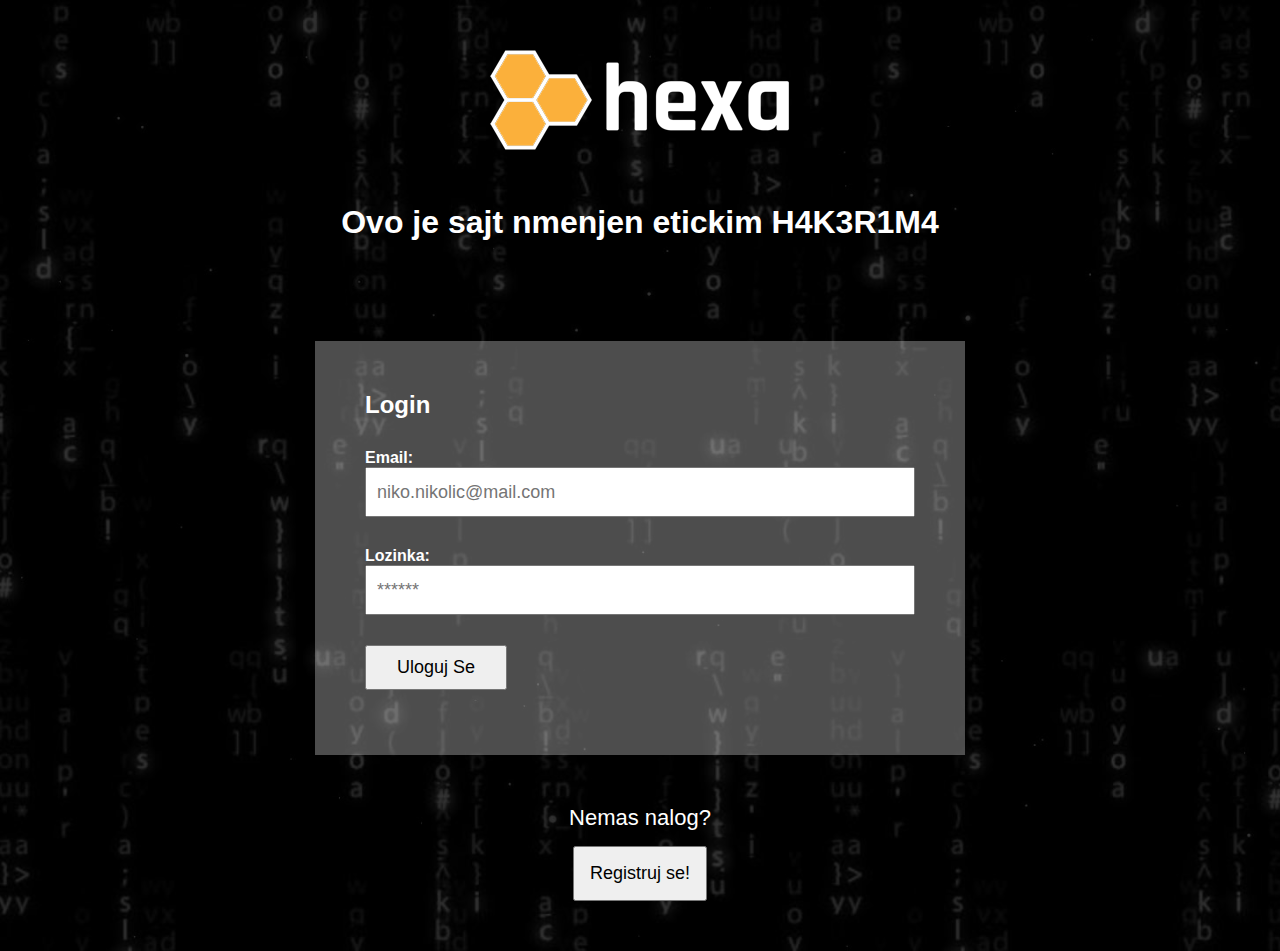
<file: index.html>
<!DOCTYPE html>
<html lang="en">
  <head>
    <meta charset="UTF-8" />
    <meta http-equiv="X-UA-Compatible" content="IE=edge" />
    <meta name="viewport" content="width=device-width, initial-scale=1.0" />
    <link rel="stylesheet" href="style.css" />
    <title>Hexa</title>
  </head>
  <body>
    <div class="logo">
      <img src="img/logo.png" alt="logo" />
    </div>
    <h1>Ovo je sajt nmenjen etickim H4K3R1M4</h1>

    <div class="main-wrapper">
      <form id="loginForm">
        <h2>Login</h2>

        <div>
          <label for="email">Email:</label>
          <input
            type="email"
            name="email"
            id="login_email"
            placeholder="niko.nikolic@mail.com"
          />
        </div>
        <div>
          <label for="password">Lozinka:</label>
          <input
            type="password"
            name="password"
            id="login_lozinka"
            placeholder="******"
          />
        </div>
        <div>
          <button type="submit">Uloguj Se</button>
        </div>
      </form>
    </div>

    <div class="no-acc-register">
      <p>Nemas nalog?</p>
      <button id="registracija">Registruj se!</button>
    </div>

    <div class="custom-modal">
      <button id="closeModal">X</button>

      <form id="registrationForm">
        <h2>Registracija korisnika</h2>
        <div>
          <label for="korisnicko_Ime">Korisnicko ime: *</label>
          <input
            type="text"
            name="korisnicko_Ime"
            id="korisnicko_Ime"
            placeholder="niko.nikolic@mail.com"
          />
        </div>

        <div>
          <label for="register_mail">Email adresa: *</label>
          <input
            type="email"
            name="register_mail"
            id="register_mail"
            placeholder="niko.nikolic@mail.com"
          />
        </div>

        <div>
          <label for="register_lozinka">Lozinka: *</label>
          <input
            type="password"
            name="register_lozinka"
            id="register_lozinka"
            placeholder="******"
          />
        </div>

        <div>
          <label for="ponovi_lozinku">Ponovi lozinku: *</label>
          <input
            type="password"
            name="ponovi_lozinku"
            id="ponovi_lozinku"
            placeholder="******"
          />
        </div>

        <div>
          <button>Registruj se</button>
        </div>
      </form>
    </div>

    <script src="js/Validator.js"></script>
    <script src="js/Session.js"></script>
    <script src="js/User.js"></script>
    <script src="js/main.js"></script>
  </body>
</html>
</file>
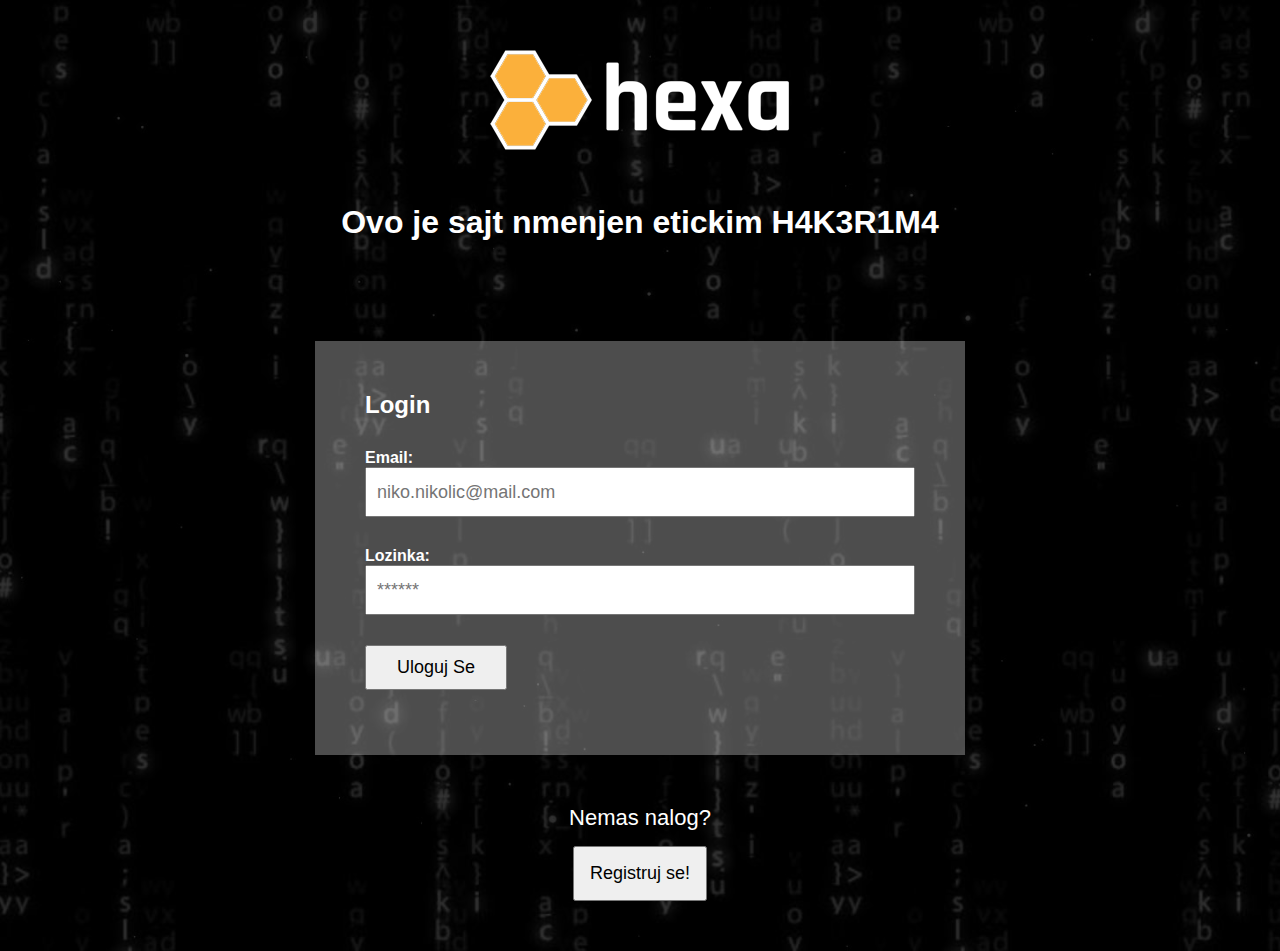
<file: hexa.html>
<!DOCTYPE html>
<html lang="en">
  <head>
    <meta charset="UTF-8" />
    <meta http-equiv="X-UA-Compatible" content="IE=edge" />
    <meta name="viewport" content="width=device-width, initial-scale=1.0" />
    <link
      href="https://cdn.jsdelivr.net/npm/bootstrap@5.2.0-beta1/dist/css/bootstrap.min.css"
      rel="stylesheet"
      integrity="sha384-0evHe/X+R7YkIZDRvuzKMRqM+OrBnVFBL6DOitfPri4tjfHxaWutUpFmBp4vmVor"
      crossorigin="anonymous"
    />
    <link rel="stylesheet" href="style.css" />
    <title>Hexa</title>
  </head>
  <body>
    <div class="container">
      <div class="row">
        <div class="col-md-3">
          <div class="inner-container left-side">
            <img class="profile" src="img/profile.jpg" alt="profile" />
            <p><b id="username"></b></p>
            <p id="email"></p>

            <button id="editAccount">Izmeni nalog</button>
            <button id="logout">Odjavi se</button>
          </div>
        </div>
        <div class="col-md-9">
          <div class="inner-container right-side">
            <form id="postForm">
              <textarea
                name="postContent"
                id="postContent"
                placeholder="Napisi nesto i objavi..."
              ></textarea>
              <button type="submit">Objavi</button>
            </form>

            <div id="allPostsWrapper"></div>
          </div>
        </div>
      </div>
    </div>

    <div class="custom-modal">
      <button id="closeModal">X</button>
      <form id="editForm">
        <h2>Izmeni svoj profil</h2>
        <div>
          <label for="korisnicko_Ime">Korisnicko ime: </label>
          <input
            type="text"
            name="korisnicko_Ime"
            id="korisnicko_Ime"
            placeholder="niko.nikolic@mail.com"
          />
        </div>

        <div>
          <label for="edit_email">Email adresa: </label>
          <input
            type="email"
            name="edit_email"
            id="edit_email"
            placeholder="niko.nikolic@mail.com"
          />
        </div>

        <div>
          <button>Izmeni</button>
        </div>
      </form>
      <hr />
      <button id="deleteProfile">OBRISI PROFIL</button>
    </div>

    <script src="js/Session.js"></script>
    <script src="js/User.js"></script>
    <script src="js/Comment.js"></script>
    <script src="js/Post.js"></script>
    <script src="js/hexa.js"></script>
  </body>
</html>
</file>
<file: style.css>
* {
  margin: 0;
  padding: 0;
  box-sizing: border-box;
}
body {
  font-family: sans-serif;
  padding: 50px;
  color: #fff;
  background-image: url("img/bg.jpg");
  background-size: cover;
  box-shadow: rgba(0, 0, 0, 0.8) 0 0 0 10000px inset;
}
h1 {
  text-align: center;
  margin-bottom: 100px;
}
button {
  cursor: pointer;
}
.logo {
  text-align: center;
  margin-bottom: 50px;
}
h2 {
  margin-bottom: 15px;
}
.main-wrapper {
  max-width: 650px;
  margin: auto;
  background-color: rgba(255, 255, 255, 0.3);
  padding: 50px;
}
form div {
  padding: 15px 0;
}
form div label {
  display: block;
  font-weight: bold;
  font-size: 16px;
}
form div input {
  height: 50px;
  width: 100%;
  font-size: 18px;
  padding: 0 10px;
}
form div button {
  padding: 10px 30px;
  font-size: 18px;
}
form ul {
  list-style: none;
}
form ul li {
  color: red;
}
.no-acc-register {
  text-align: center;
  margin-top: 50px;
}
.no-acc-register button {
  padding: 15px;
  font-size: 18px;
}
.no-acc-register p {
  font-size: 22px;
  margin-bottom: 15px;
}
.custom-modal {
  display: none;
  background-color: black;
  box-shadow: rgba(255, 255, 255, 0.8) 0 0 1000px 1000px;
  max-width: 650px;
  margin: auto;
  padding: 50px;
  position: absolute;
  top: 10%;
  left: 0;
  right: 0;
  width: 100%;
}
.custom-modal button#closeModal {
  height: 20px;
  width: 20px;
  color: #fff;
  background-color: transparent;
  border: 0;
  font-size: 25px;
  font-weight: bold;
  position: absolute;
  right: 30px;
  top: 30px;
}
.inner-container {
  border: 1px solid green;
  padding: 15px;
}

.inner-container.left-side {
  text-align: center;
}
.inner-container img {
  border-radius: 50%;
  width: 70%;
  display: block;
  margin: auto;
  border: 5px solid white;
  margin-bottom: 20px;
}
.inner-container.right-side form {
  display: flex;
  height: 100px;
}
.inner-container.right-side form textarea {
  width: 85%;
  border: 0;
  padding: 10px;
  resize: none;
  outline-color: green;
}
.inner-container.right-side form button {
  border: 0;
  width: 15%;
}
#deleteProfile {
  border: 2px solid red;
  color: red;
  padding: 5px 15px;
}

#allPostsWrapper .single-post {
  background-color: #eaeaea;
  padding: 15px;
  margin-top: 15px;
  color: #000;
}
#allPostsWrapper .single-post .post-comments {
  display: none;
}

#allPostsWrapper .single-post .post-content {
  padding-bottom: 10px;
  border-bottom: 1px solid black;
  margin-bottom: 10px;
  font-size: 22px;
}
#allPostsWrapper .single-post .post-actions {
  display: flex;
  justify-content: space-between;
  color: gray;
}
#allPostsWrapper .single-post .post-actions div button.like-btn {
  background-image: url("img/like.png");
  padding: 5px 15px 5px 40px;
  background-repeat: no-repeat;
  background-position: 10px;
  border: 0;
}
#allPostsWrapper .single-post .post-actions div button.comment-btn {
  background-image: url("img/comment.png");
  padding: 5px 15px 5px 40px;
  background-repeat: no-repeat;
  background-position: 10px;
  border: 0;
}
#allPostsWrapper .single-post .post-actions div button.remove-btn {
  border-color: red;
  color: red;
  padding: 5px 15px;
}
#allPostsWrapper .single-post form {
  height: 30px;
  margin-top: 15px;
}
#allPostsWrapper .single-post form input {
  width: 85%;
  padding: 0 10px;
}
#allPostsWrapper .single-post form button {
  width: 15%;
  background-color: gray;
}

#allPostsWrapper .single-post .post-comments .single-comment {
  border: 1px dotted green;
  padding: 10px;
  margin-top: 10px;
}
#editAccount,
#logout {
  padding: 5px 10px;
}
</file>
